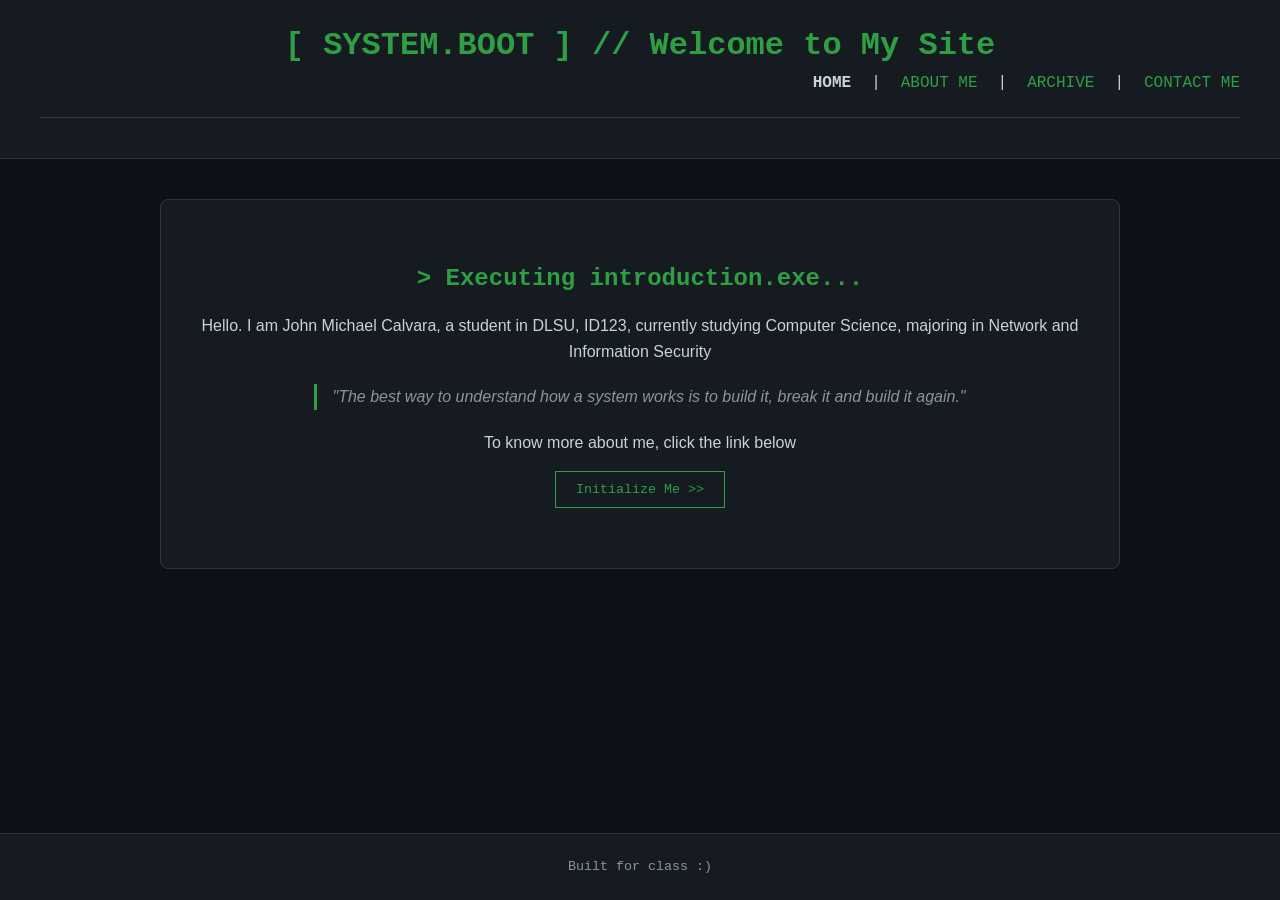
<file: index.html>
<!DOCTYPE html>
<html lang="en">
<head>
    <link rel="stylesheet" href="style.css">
    <meta charset="UTF-8">
    <title>Home</title>
</head>
<body>
    <header class="page-header">
        <h1>[ SYSTEM.BOOT ] // Welcome to My Site</h1>
        <nav class="main-navigation">
            <strong>HOME</strong> | 
            <a href="about_me.html">ABOUT ME</a> | 
            <a href="archive.html">ARCHIVE</a> | 
            <a href="contact_me.html">CONTACT ME</a>
        </nav>
        <hr>
    </header>

    <main class="content-wrapper">
        <section class="hero-section">
            <h2>> Executing introduction.exe...</h2>
            <p>Hello. I am John Michael Calvara, a student in DLSU, ID123, currently studying Computer Science, majoring in Network and Information Security</p>
            
            <blockquote class="hero-quote">
                "The best way to understand how a system works is to build it, break it and build it again."
            </blockquote>

            <p>To know more about me, click the link below</p>
            
            <a href="about_me.html"><button class="btn-primary">Initialize Me >></button></a>
        </section>
    </main>

    <footer class="site-footer">
        <p><small>Built for class :)</small></p>
    </footer>
</body>
</html>
</file>
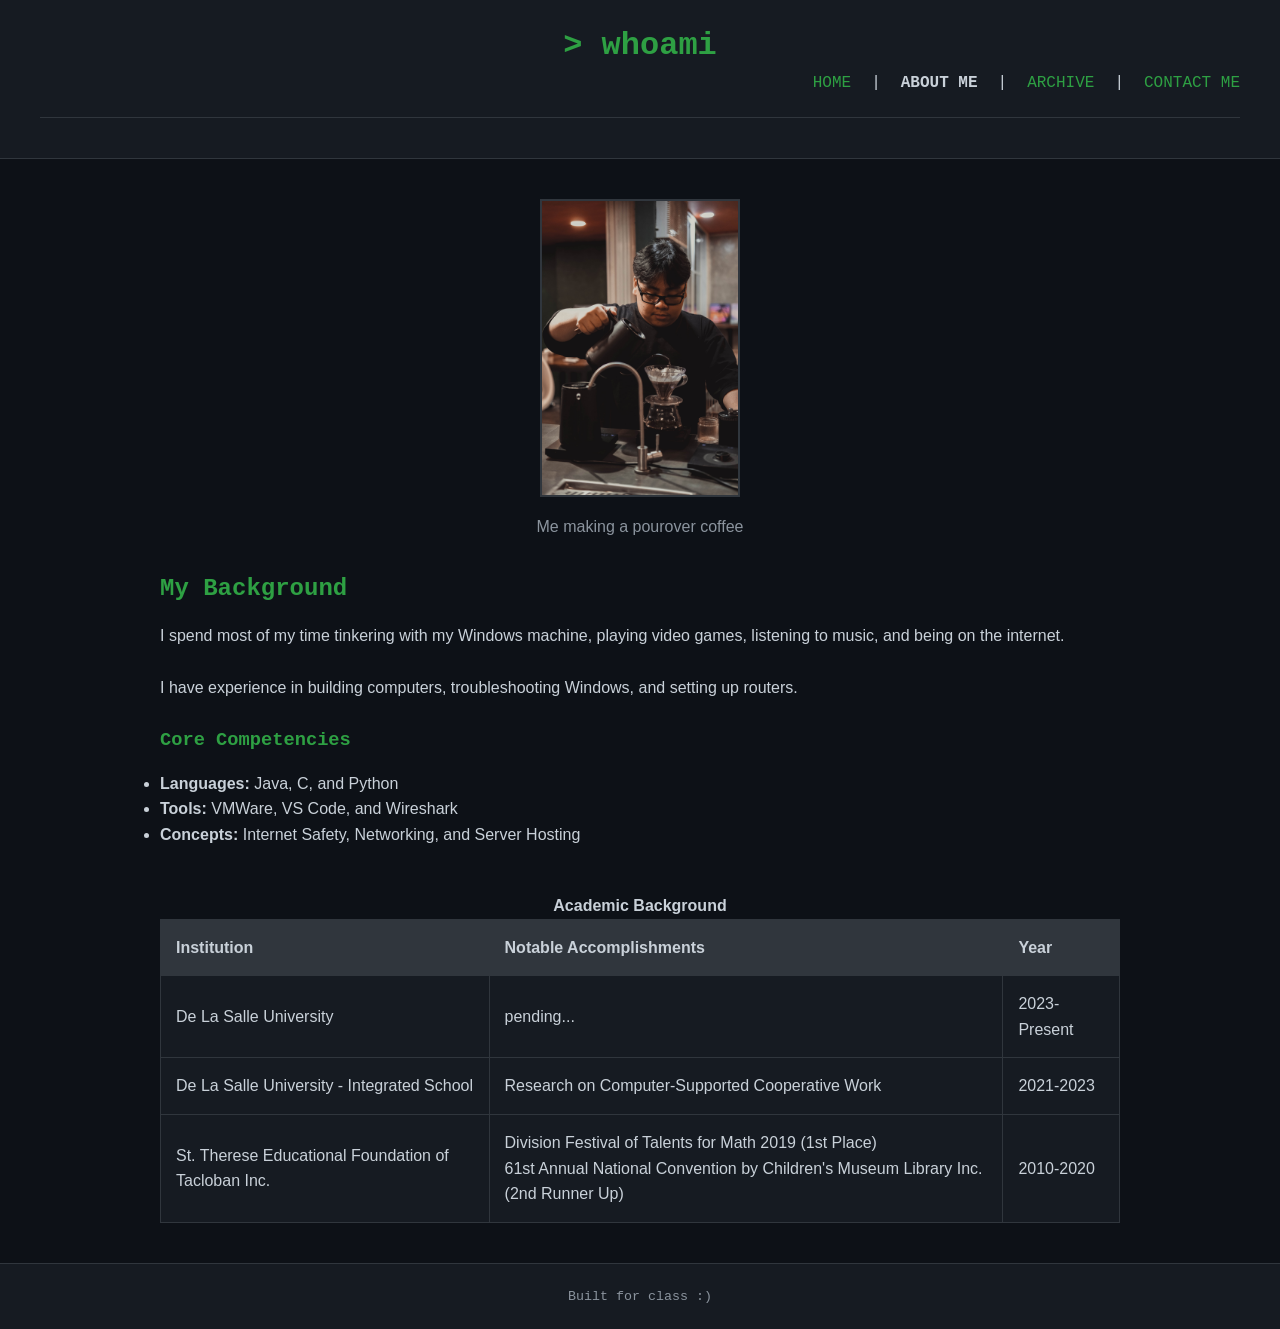
<file: about_me.html>
<!DOCTYPE html>
<html lang="en">
<head>
    <link rel="stylesheet" href="style.css">
    <meta charset="UTF-8">
    <title>About Me</title>
</head>
<body>
    <header class="page-header">
        <h1>> whoami</h1>
        <nav class="main-navigation">
            <a href="index.html">HOME</a> | 
            <strong>ABOUT ME</strong> | 
            <a href="archive.html">ARCHIVE</a> | 
            <a href="contact_me.html">CONTACT ME</a>
        </nav>
        <hr>
    </header>

    <main class="content-wrapper">
        <article>
            <figure style="text-align: center; margin-bottom: 30px;">
                <img src="media/kofi.jpg" alt="A photo of me at Asterisko cafe" width="200" style="border: 2px solid var(--border-color);">
                <figcaption style="color: var(--text-muted); margin-top: 10px;">Me making a pourover coffee</figcaption>
            </figure>

            <h2>My Background</h2>
            <p>I spend most of my time tinkering with my Windows machine, playing video games, listening to music, and being on the internet. <br><br>
                I have experience in building computers, troubleshooting Windows, and setting up routers.
            </p>
            <br>

            <h3>Core Competencies</h3>
            <ul>
                <li><strong>Languages:</strong> Java, C, and Python</li>
                <li><strong>Tools:</strong> VMWare, VS Code, and Wireshark</li>
                <li><strong>Concepts:</strong> Internet Safety, Networking, and Server Hosting</li>
            </ul>

            <br>
            <section>
                <table id="academic-history">
                    <caption><strong>Academic Background</strong></caption>
                    <thead>
                        <tr>
                            <th>Institution</th>
                            <th>Notable Accomplishments</th>
                            <th>Year</th>
                        </tr>
                    </thead>
                    <tbody>
                        <tr>
                            <td>De La Salle University</td>
                            <td>pending...</td>
                            <td>2023-Present</td>
                        </tr>
                        <tr>
                            <td>De La Salle University - Integrated School</td>
                            <td>Research on Computer-Supported Cooperative Work</td>
                            <td>2021-2023</td>
                        </tr>
                        <tr>
                            <td>St. Therese Educational Foundation of Tacloban Inc.</td>
                            <td>Division Festival of Talents for Math 2019 (1st Place)<br>61st Annual National Convention by Children's Museum Library Inc. (2nd Runner Up)</td>
                            <td>2010-2020</td>
                        </tr>
                    </tbody>
                </table>
            </section>
        </article>
    </main>

    <footer class="site-footer">
        <p><small>Built for class :)</small></p>
    </footer>
</body>
</html>
</file>
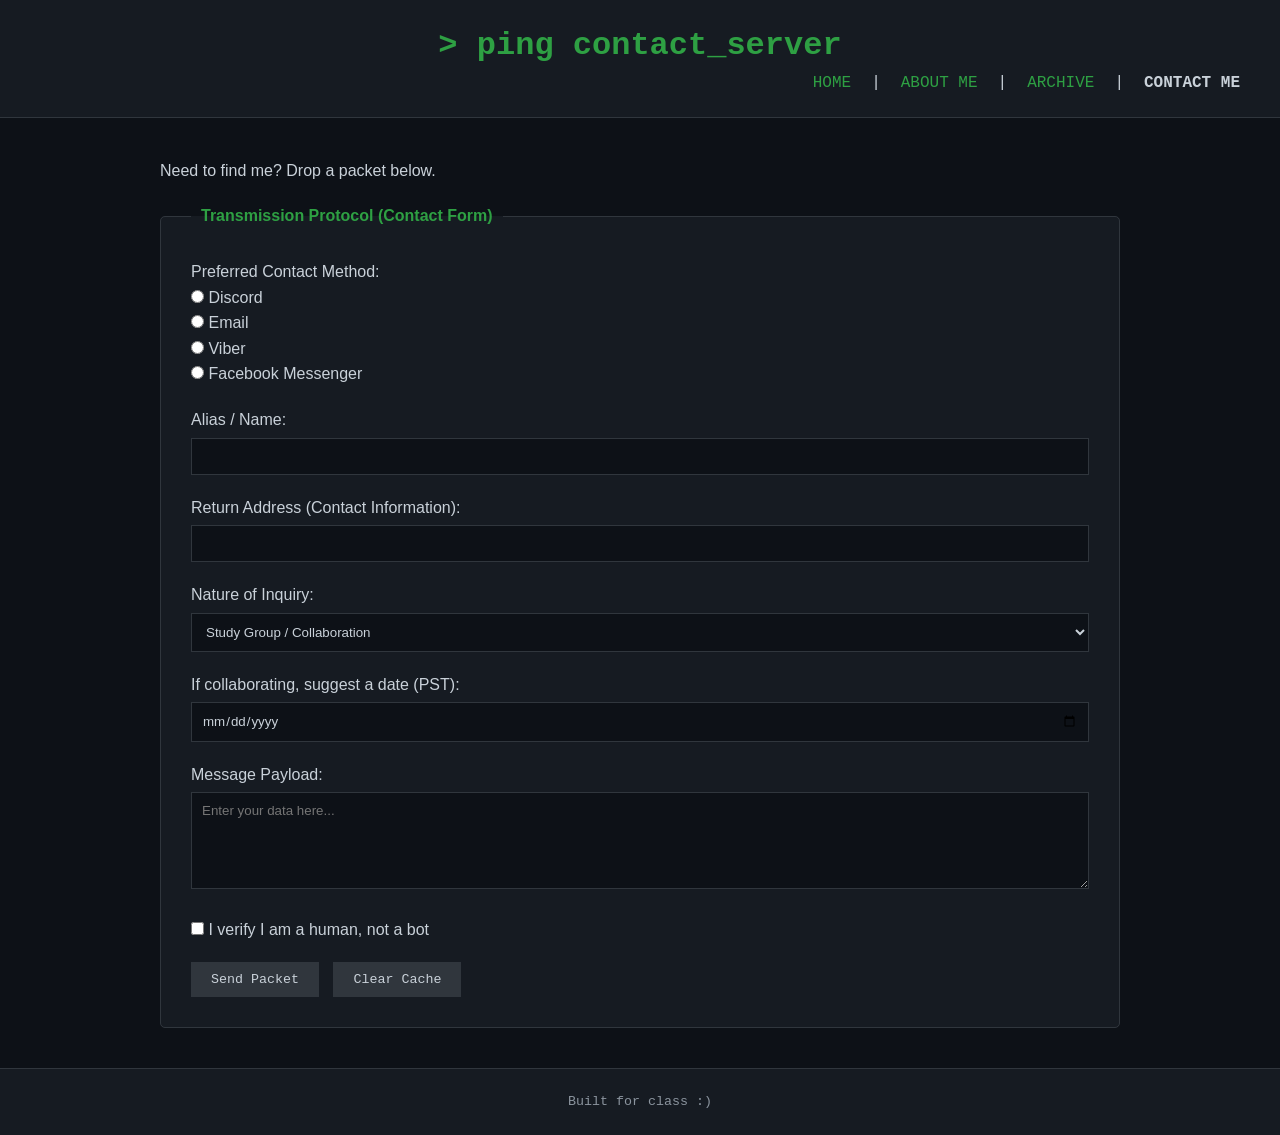
<file: contact_me.html>
<!DOCTYPE html>
<html lang="en">
<head>
    <link rel="stylesheet" href="style.css">
    <meta charset="UTF-8">
    <title>Contact</title>
</head>
<body>
    <header class="page-header">
        <h1>> ping contact_server</h1>
        <nav class="main-navigation">
            <a href="index.html">HOME</a> | 
            <a href="about_me.html">ABOUT ME</a> | 
            <a href="archive.html">ARCHIVE</a> | 
            <strong>CONTACT ME</strong>
        </nav>
    </header>

    <main class="content-wrapper">
        <p style="margin-bottom: 20px;">Need to find me? Drop a packet below.</p>

        <form action="#" method="POST">
            <fieldset class="contact-fieldset">
                <legend style="color: var(--accent-color); padding: 0 10px;"><strong>Transmission Protocol (Contact Form)</strong></legend>
                
                <div class="form-group">
                    <p>Preferred Contact Method:</p>
                    <input type="radio" id="discord" name="contact_method" value="discord">
                    <label for="discord">Discord</label><br>
                    <input type="radio" id="email" name="contact_method" value="email">
                    <label for="email">Email</label><br>
                    <input type="radio" id="viber" name="contact_method" value="viber">
                    <label for="viber">Viber</label><br>
                    <input type="radio" id="fb" name="contact_method" value="fb">
                    <label for="fb">Facebook Messenger</label>
                </div>

                <div class="form-group">
                    <label for="alias">Alias / Name:</label>
                    <input type="text" id="alias" name="alias" required>
                </div>
                
                <div class="form-group">
                    <label for="contact">Return Address (Contact Information):</label>
                    <input type="text" id="contact" name="contact" required>
                </div>

                <div class="form-group">
                    <label for="subject">Nature of Inquiry:</label>
                    <select id="subject" name="subject">
                        <option value="collab">Study Group / Collaboration</option>
                        <option value="bug">Bug Report</option>
                        <option value="inq">Inquiry</option>
                        <option value="help">Asking for Help</option>
                        <option value="chat">Others</option>
                    </select>
                </div>

                <div class="form-group">
                    <label for="meetup">If collaborating, suggest a date (PST):</label><br>
                    <input type="date" id="meetup" name="meetup">
                </div>

                <div class="form-group">
                    <label for="message">Message Payload:</label><br>
                    <textarea id="message" name="message" rows="5" cols="45" placeholder="Enter your data here..."></textarea>
                </div>

                <div class="form-group">
                    <input type="checkbox" id="human" name="human" required>
                    <label for="human">I verify I am a human, not a bot</label>
                </div>

                <input type="submit" value="Send Packet">
                <input type="reset" value="Clear Cache">
            </fieldset>
        </form>
    </main>

    <footer class="site-footer">
        <p><small>Built for class :)</small></p>
    </footer>
</body>
</html>
</file>
<file: style.css>
:root {
    --bg-main: #0d1117;
    --bg-surface: #161b22;
    --text-primary: #c9d1d9;
    --text-muted: #8b949e;
    --accent-color: #2ea043;
    --accent-hover: #3fb950;
    --border-color: #30363d;
    --font-main: 'Segoe UI', Tahoma, Geneva, Verdana, sans-serif;
    --font-code: 'Consolas', 'Courier New', monospace;
}

* {
    margin: 0;
    padding: 0;
    box-sizing: border-box;
}

body {
    background-color: var(--bg-main);
    color: var(--text-primary);
    font-family: var(--font-main);
    line-height: 1.6;
    display: flex;
    flex-direction: column;
    min-height: 100vh;
}

h1, h2, h3 {
    font-family: var(--font-code);
    color: var(--accent-color);
    margin-bottom: 15px;
}

a {
    color: var(--accent-color);
    text-decoration: none;
    transition: color 0.2s ease-in-out;
}

a:hover {
    color: var(--accent-hover);
    text-decoration: underline;
}

hr {
    border: 0;
    height: 1px;
    background-color: var(--border-color);
    margin: 20px 0;
}

.page-header {
    grid-template-columns: 1fr auto 1fr;
    align-items: center;
    padding: 20px 40px;
    background-color: var(--bg-surface);
    border-bottom: 1px solid var(--border-color);
}

.page-header h1 {
    grid-column: 2;
    text-align: center;
    margin-bottom: 0;
}

.main-navigation {
    grid-column: 3;
    display: flex;
    justify-content: flex-end;
    gap: 20px;
    font-family: var(--font-code);
}

.content-wrapper {
    max-width: 1000px;
    margin: 0 auto;
    padding: 40px 20px;
    flex-grow: 1;
    width: 100%;
}

.site-footer {
    text-align: center;
    padding: 20px;
    color: var(--text-muted);
    font-family: var(--font-code);
    border-top: 1px solid var(--border-color);
    background-color: var(--bg-surface);
}

.btn-primary {
    display: inline-block;
    padding: 10px 20px;
    background-color: transparent;
    border: 1px solid var(--accent-color);
    color: var(--accent-color);
    font-family: var(--font-code);
    cursor: pointer;
    transition: all 0.3s ease;
    margin-top: 15px;
}

.btn-primary:hover {
    background-color: var(--accent-color);
    color: var(--bg-main);
}

#academic-history {
    width: 100%;
    border-collapse: collapse;
    margin-top: 20px;
    background-color: var(--bg-surface);
}

#academic-history th, 
#academic-history td {
    border: 1px solid var(--border-color);
    padding: 15px;
    text-align: left;
}

#academic-history th {
    background-color: var(--border-color);
    color: var(--text-primary);
}

.contact-fieldset {
    border: 1px solid var(--border-color);
    padding: 30px;
    background-color: var(--bg-surface);
    border-radius: 5px;
}

.form-group {
    margin-bottom: 20px;
}

input[type="text"],
input[type="date"],
select,
textarea {
    width: 100%;
    padding: 10px;
    margin-top: 5px;
    background-color: var(--bg-main);
    border: 1px solid var(--border-color);
    color: var(--text-primary);
    font-family: var(--font-main);
}

input[type="submit"],
input[type="reset"] {
    padding: 10px 20px;
    background-color: var(--border-color);
    color: var(--text-primary);
    border: none;
    cursor: pointer;
    font-family: var(--font-code);
    margin-right: 10px;
}

input[type="submit"]:hover,
input[type="reset"]:hover {
    background-color: var(--accent-color);
    color: var(--bg-main);
}

.hero-section {
    text-align: center;
    padding: 60px 20px;
    background-color: var(--bg-surface);
    border: 1px solid var(--border-color);
    border-radius: 8px;
}

.hero-quote {
    font-style: italic;
    color: var(--text-muted);
    border-left: 3px solid var(--accent-color);
    padding-left: 15px;
    margin: 20px auto;
    display: inline-block;
}

.media-gallery {
    display: flex;
    justify-content: space-between;
    gap: 20px;
    margin-top: 30px;
}

.media-item {
    background-color: var(--bg-surface);
    padding: 20px;
    border: 1px solid var(--border-color);
    flex: 1;
    text-align: center;
}

.media-item img,
.media-item video {
    max-width: 100%;
    border-radius: 4px;
}
</file>
